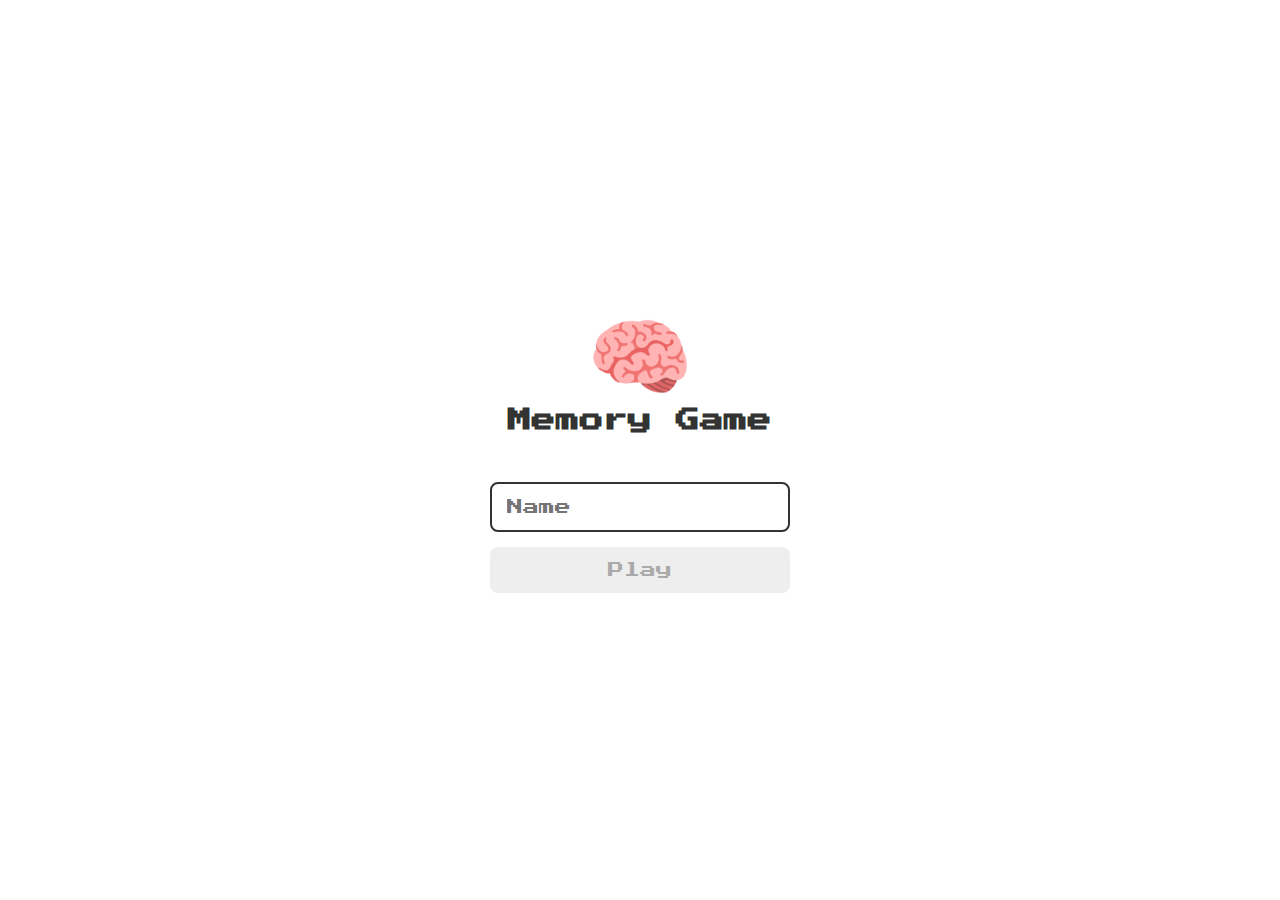
<file: index.html>
<!DOCTYPE html>
<html lang="en">

<head>
    <meta charset="UTF-8">
    <meta name="viewport" content="width=device-width, initial-scale=1.0">

    <link rel="stylesheet" href="./css/reset.css">
    <link rel="stylesheet" href="./css/login.css">

    <script defer src="./js/login.js"></script>

    <title>Memory Game</title>
</head>

<body>

    <form class="login-form">
        <div class="login__header">
            <img src="./images/brain.png" alt="brain icon">
            <h1>Memory Game</h1>
        </div>

        <input type="text" placeholder="Name" class="login__input">
        <button type="submit" class="login__button" disabled>Play</button>

    </form>

</body>

</html>
</file>
<file: css/login.css>
.login-form {
    align-items: center;
    display: flex;
    flex-direction: column;
    height: 100vh;
    justify-content: center;
  }
  
  .login__header {
    align-items: center;
    display: flex;
    flex-direction: column;
    justify-content: center;
    margin-bottom: 50px;
  }
  
  .login__header img {
    width: 100px;
  }
  
  .login__header h1 {
    color: #333;
    font-size: 1.5em;
  }
  
  .login__input {
    border: 2px solid #333;
    border-radius: 8px;
    color: #333;
    font-size: 1em;
    margin-bottom: 15px;
    max-width: 300px;
    outline: none;
    padding: 15px;
    width: 100%;
  }
  
  .login__button {
    background-color: #ee665c;
    border-radius: 8px;
    color: #fff;
    cursor: pointer;
    font-size: 1em;
    max-width: 300px;
    padding: 15px;
    width: 100%;
  }
  
  .login__button:disabled {
    background-color: #eee;
    color: #aaa;
    cursor: auto;
  }
</file>
